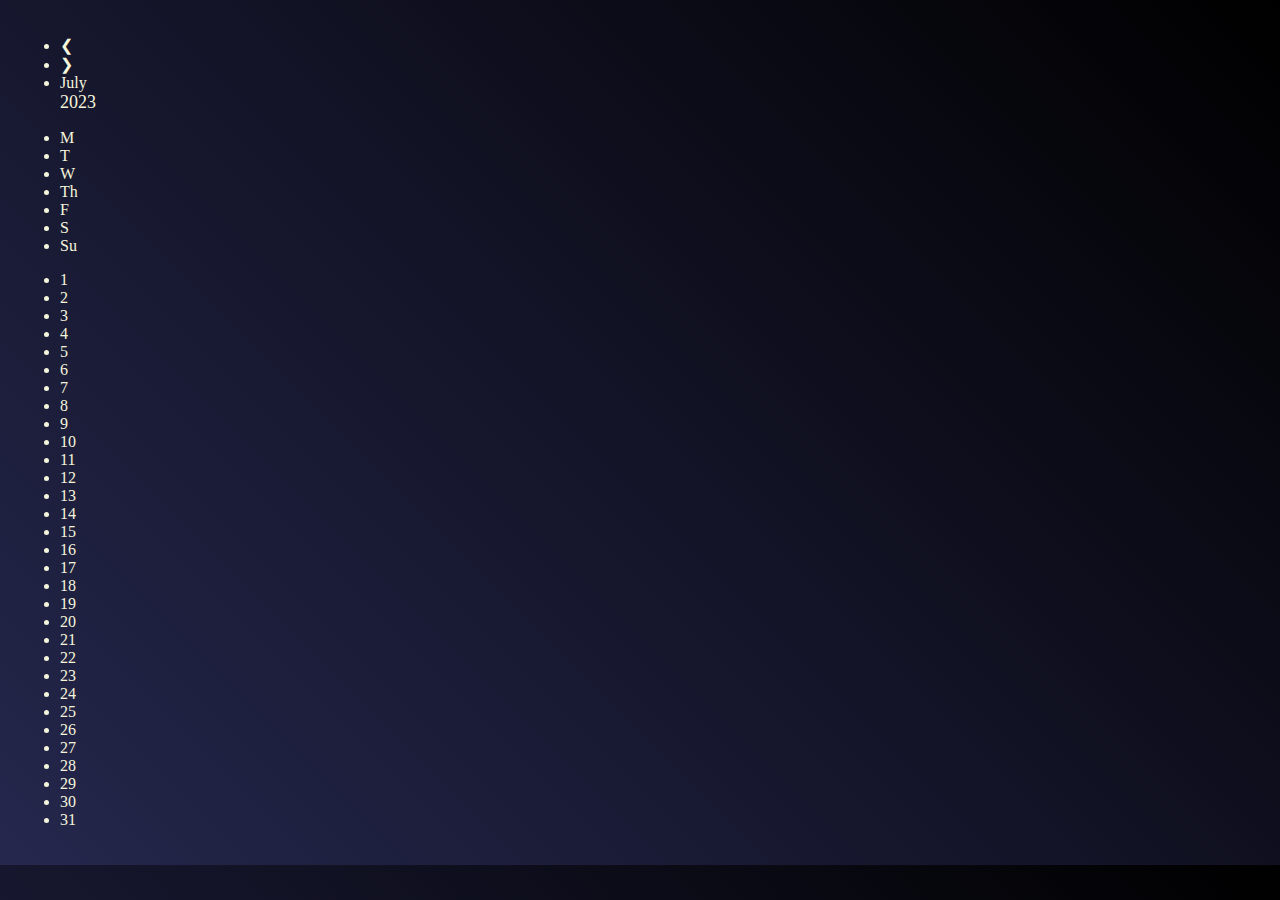
<file: planner.html>
<!DOCTYPE html>
<html>
  <head>
    <meta charset="utf-8">
    <meta name="viewport" content="width=device-width">
    <title></title>
    <link href="style.css" rel="stylesheet" type="text/css" />
    <link
    href="https://cdn.jsdelivr.net/npm/bootstrap@5.1.3/dist/css/bootstrap.min.css"
    rel="stylesheet"
    integrity="sha384-1BmE4kWBq78iYhFldvKuhfTAU6auU8tT94WrHftjDbrCEXSU1oBoqyl2QvZ6jIW3"
    crossorigin="anonymous"
  />
    <div class="month">
  <ul>
    <li class="prev">&#10094;</li>
    <li class="next">&#10095;</li>
    <li>July<br><span style="font-size:18px">2023</span></li>
  </ul>
</div>

<ul class="weekdays">
  <li>M</li>
  <li>T</li>
  <li>W</li>
  <li>Th</li>
  <li>F</li>
  <li>S</li>
  <li>Su</li>
</ul>

<ul class="days">  
  <li>1</li>
  <li>2</li>
  <li>3</li>
  <li>4</li>
  <li>5</li>
  <li>6</li>
  <li>7</li>
  <li>8</li>
  <li>9</li>
  <li>10</li>
  <li>11</li>
  <li>12</li>
  <li>13</li>
  <li>14</li>
  <li>15</li>
  <li>16</li>
  <li>17</li>
  <li>18</li>
  <li>19</li>
  <li>20</li>
  <li>21</li>
  <li>22</li>
  <li>23</li>
  <li>24</li>
  <li>25</li>
  <li>26</li>
  <li>27</li>
  <li>28</li>
  <li>29</li>
  <li>30</li>
  <li>31</li>
</ul>
</file>
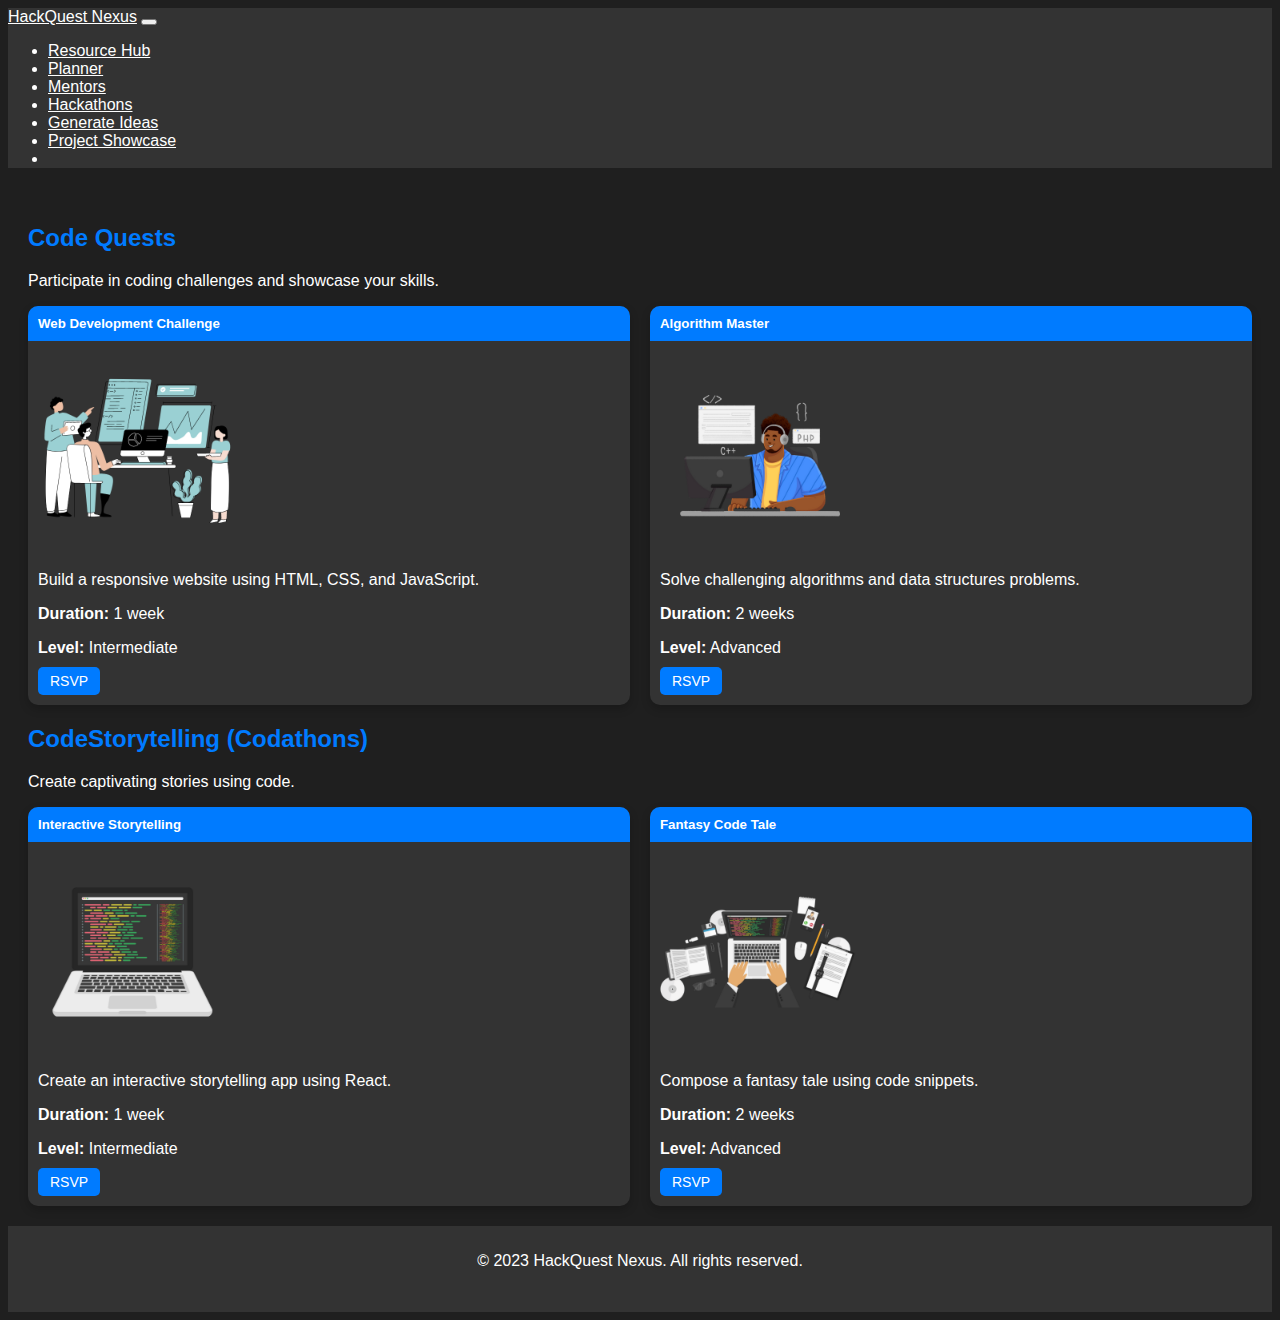
<file: code_quest_and_storytelling/codequest.html>
<!DOCTYPE html>
<html lang="en">

<head>
    <meta charset="UTF-8">
    <meta name="viewport" content="width=device-width, initial-scale=1.0">
    <title>User Profile</title>
    <link href="https://cdn.jsdelivr.net/npm/bootstrap@5.0.2/dist/css/bootstrap.min.css" rel="stylesheet"
        integrity="sha384-EVSTQN3/azprG1Anm3QDgpJLIm9Nao0Yz1ztcQTwFspd3yD65VohhpuuCOmLASjC" crossorigin="anonymous">
    <link href="codequest.css" rel="stylesheet">
</head>

<body>
    <nav class="navbar navbar-expand-lg navbar-dark bg-dark">
        <div class="container">
            <a class="navbar-brand" href="../index.html">HackQuest Nexus</a>
            <button class="navbar-toggler" type="button" data-bs-toggle="collapse" data-bs-target="#navbarNav"
                aria-controls="navbarNav" aria-expanded="false" aria-label="Toggle navigation">
                <span class="navbar-toggler-icon"></span>
            </button>
            <div class="collapse navbar-collapse" id="navbarNav">
                <ul class="navbar-nav ms-auto">
                    <li class="nav-item">
                        <a class="nav-link shining-text" href="#">Resource Hub</a>
                    </li>
                    <li class="nav-item">
                        <a class="nav-link shining-text" href="../hackathon_planner/planner.html">Planner</a>
                    </li>
                    <li class="nav-item">
                        <a class="nav-link shining-text" href="../mentorship/mentorship.html">Mentors</a>
                    </li>
                    <li class="nav-item">
                        <a class="nav-link shining-text" href="../hackathons/hackathons.html">Hackathons</a>
                    </li>
                    <li class="nav-item">
                        <a class="nav-link shining-text" href="#">Generate Ideas</a>
                    </li>
                    <li class="nav-item">
                        <a class="nav-link shining-text" href="../project_showcase/project_showcase.html">Project Showcase</a>
                    </li>
                    <li class="nav-item">
                        <a class="nav-link shining-text" href="../profile/profile.html">
                            <i class="fa fa-user"></i>
                        </a>
                    </li>
                </ul>
            </div>
        </div>
    </nav>

    <!-- main content -->
     <main class="main-content">
        <section class="code-quests">
            <h2 class="section-title">Code Quests</h2>
            <p>Participate in coding challenges and showcase your skills.</p>
            <div id="code-quests" class="card-columns"></div>
        </section>

        <section class="code-storytelling">
            <h2 class="section-title">CodeStorytelling (Codathons)</h2>
            <p>Create captivating stories using code.</p>
            <div id="code-storytelling" class="card-columns"></div>
        </section>
    </main>

    <!-- footer -->
    <footer class="footer bg-dark text-white py-5">
        <div class="container">
            <div class="row">
                <div class="col-md-6">
                    <p>&copy; 2023 HackQuest Nexus. All rights reserved.</p>
                </div>
                <div class="col-md-6">
                    <ul class="social-icons">
                        <li><a href="#" target="_blank"><i class="fa fa-facebook"></i></a></li>
                        <li><a href="#" target="_blank"><i class="fa fa-twitter"></i></a></li>
                        <li><a href="#" target="_blank"><i class="fa fa-instagram"></i></a></li>
                        <li><a href="#" target="_blank"><i class="fa fa-linkedin"></i></a></li>
                    </ul>
                </div>
            </div>
        </div>
    </footer>
    <script src="codequest.js"></script>
    <script src="https://cdn.jsdelivr.net/npm/bootstrap@5.3.0/dist/js/bootstrap.min.js"></script>
</body>

</html>
</file>
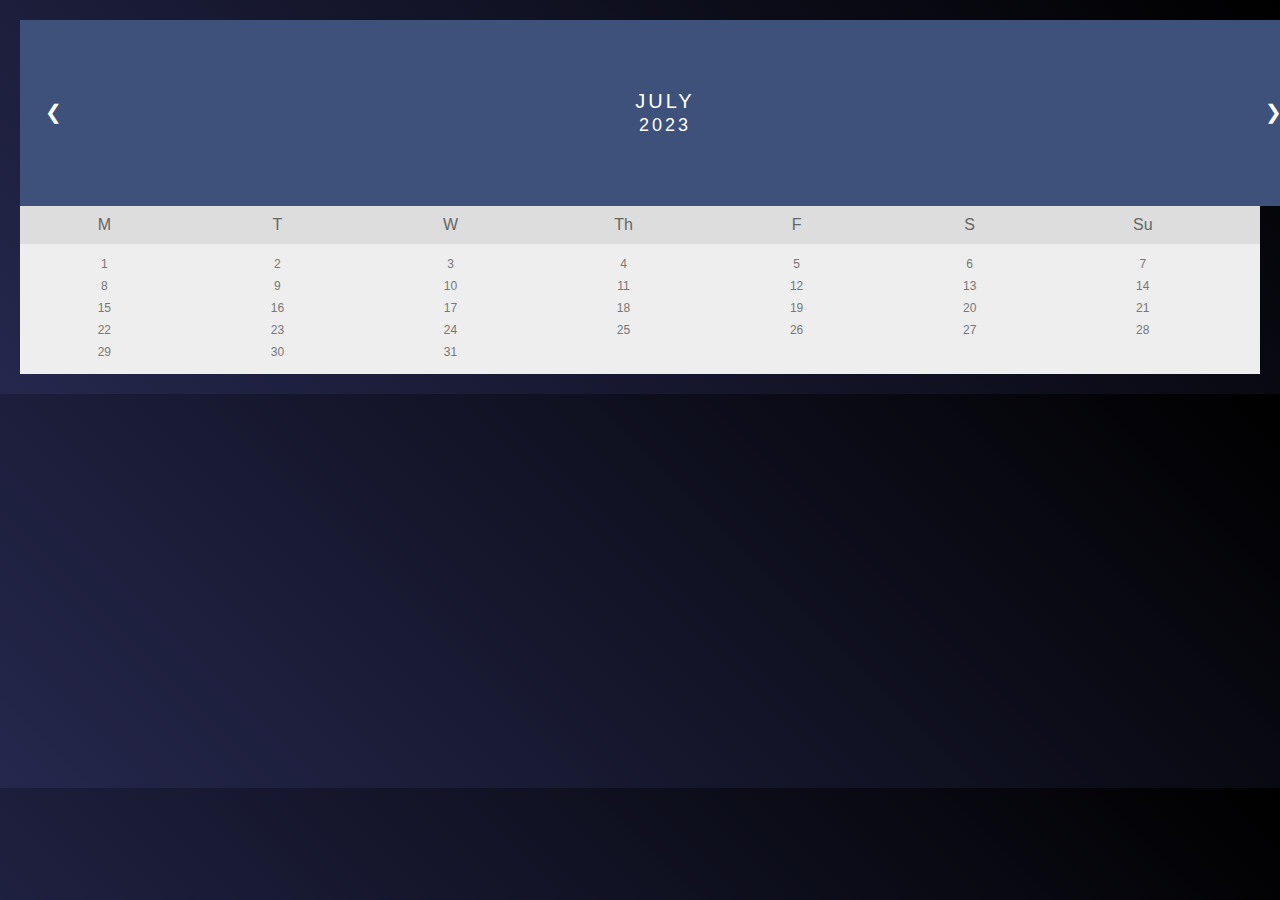
<file: hackathon_planner/planner.html>
<!DOCTYPE html>
<html>
  <head>
    <meta charset="utf-8">
    <meta name="viewport" content="width=device-width">
    <title></title>
    <link href="planner.css" rel="stylesheet" type="text/css" />
    <link
    href="https://cdn.jsdelivr.net/npm/bootstrap@5.1.3/dist/css/bootstrap.min.css"
    rel="stylesheet"
    integrity="sha384-1BmE4kWBq78iYhFldvKuhfTAU6auU8tT94WrHftjDbrCEXSU1oBoqyl2QvZ6jIW3"
    crossorigin="anonymous"
  />
    <div class="month">
  <ul>
    <li class="prev">&#10094;</li>
    <li class="next">&#10095;</li>
    <li>July<br><span style="font-size:18px">2023</span></li>
  </ul>
</div>

<ul class="weekdays">
  <li>M</li>
  <li>T</li>
  <li>W</li>
  <li>Th</li>
  <li>F</li>
  <li>S</li>
  <li>Su</li>
</ul>

<ul class="days">  
  <li>1</li>
  <li>2</li>
  <li>3</li>
  <li>4</li>
  <li>5</li>
  <li>6</li>
  <li>7</li>
  <li>8</li>
  <li>9</li>
  <li>10</li>
  <li>11</li>
  <li>12</li>
  <li>13</li>
  <li>14</li>
  <li>15</li>
  <li>16</li>
  <li>17</li>
  <li>18</li>
  <li>19</li>
  <li>20</li>
  <li>21</li>
  <li>22</li>
  <li>23</li>
  <li>24</li>
  <li>25</li>
  <li>26</li>
  <li>27</li>
  <li>28</li>
  <li>29</li>
  <li>30</li>
  <li>31</li>
</ul>
</file>
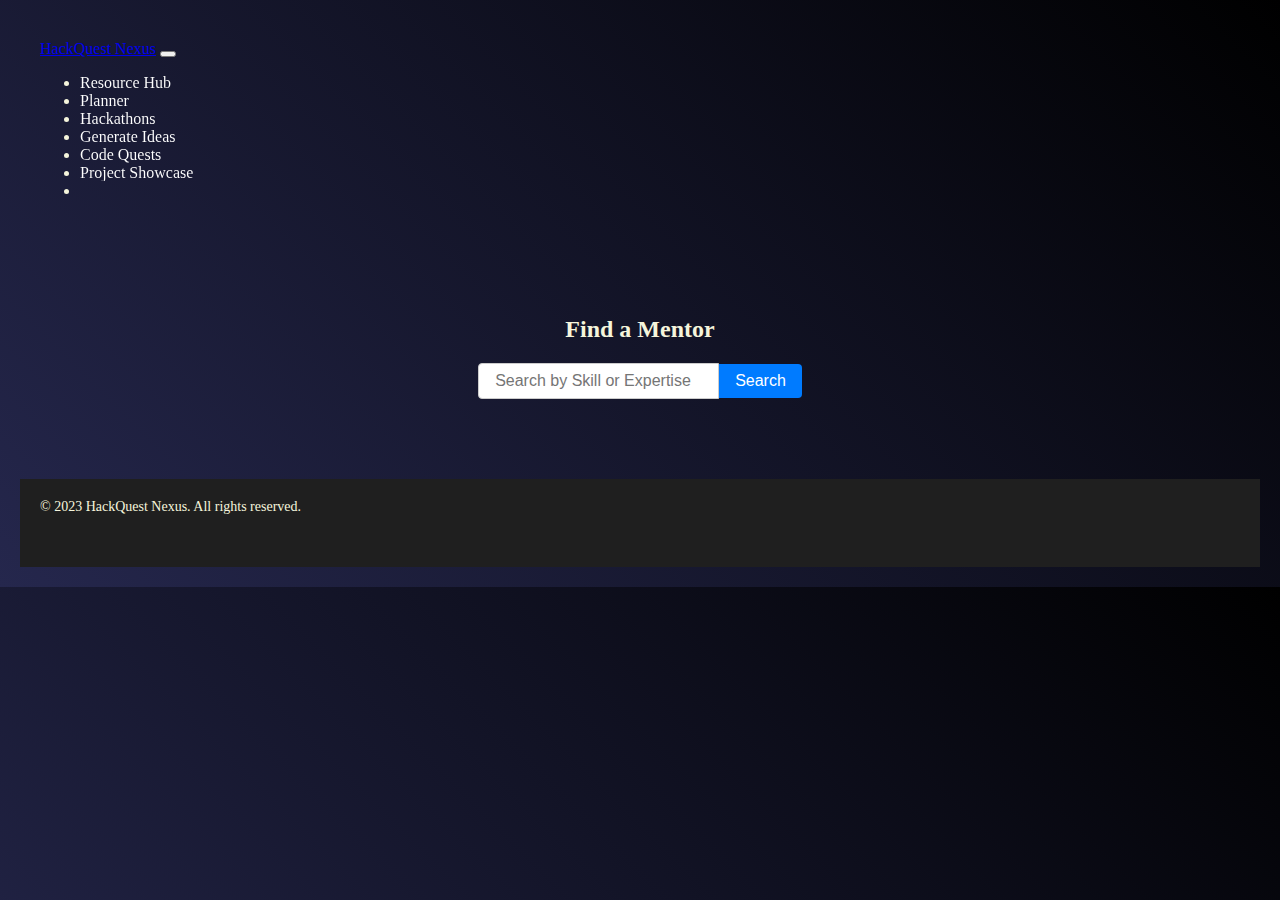
<file: mentorship/mentorship.html>
<!DOCTYPE html>
<html lang="en">

<head>
    <meta charset="UTF-8">
    <meta name="viewport" content="width=device-width, initial-scale=1.0">
    <title>User Profile</title>
    <link href="https://cdn.jsdelivr.net/npm/bootstrap@5.0.2/dist/css/bootstrap.min.css" rel="stylesheet"
        integrity="sha384-EVSTQN3/azprG1Anm3QDgpJLIm9Nao0Yz1ztcQTwFspd3yD65VohhpuuCOmLASjC" crossorigin="anonymous">
    <link href="mentorship.css" rel="stylesheet">
    <link href="../style.css" rel="stylesheet">
</head>

<body>
    <nav class="navbar navbar-expand-lg navbar-dark bg-dark">
        <div class="container">
            <a class="navbar-brand" href="../index.html">HackQuest Nexus</a>
            <button class="navbar-toggler" type="button" data-bs-toggle="collapse" data-bs-target="#navbarNav"
                aria-controls="navbarNav" aria-expanded="false" aria-label="Toggle navigation">
                <span class="navbar-toggler-icon"></span>
            </button>
            <div class="collapse navbar-collapse" id="navbarNav">
                <ul class="navbar-nav ms-auto">
                    <li class="nav-item">
                        <a class="nav-link shining-text" href="../resource_hub/research.html">Resource Hub</a>
                    </li>
                    <li class="nav-item">
                        <a class="nav-link shining-text" href="../hackathon_planner/">Planner</a>
                    </li>
                    <li class="nav-item">
                        <a class="nav-link shining-text" href="../hackathons/hackathons.html">Hackathons</a>
                    </li>
                    <li class="nav-item">
                        <a class="nav-link shining-text" href="https://vaishnavi-3969-v607545c27o.streamlit.app">Generate Ideas</a>
                    </li>
                    <li class="nav-item">
                        <a class="nav-link shining-text" href="../code_quest_and_storytelling/codequest.html">Code Quests</a>
                    </li>
                    <li class="nav-item">
                        <a class="nav-link shining-text" href="../project_showcase/project_showcase.html">Project Showcase</a>
                    </li>
                    <li class="nav-item">
                        <a class="nav-link shining-text" href="../profile/profile.html">
                            <i class="fa fa-user"></i>
                        </a>
                    </li>
                </ul>
            </div>
        </div>
    </nav>

    <section class="mentor-list">
        <div class="container">
            <h2 class="text-center mb-4">Find a Mentor</h2>
            <div class="search-form">
                <input type="text" placeholder="Search by Skill or Expertise" id="searchInput">
                <button onclick="searchMentors()">Search</button>
            </div>
            <div class="mentor-grid" id="mentorGrid">
            </div>
        </div>
    </section>
    <div class="modal" id="mentorModal">
        <div class="modal-content">
            <span class="close-btn" onclick="closePopup()">&times;</span>
            <h3 id="modalTitle"></h3>
            <p><strong>Email:</strong> <span id="modalEmail"></span></p>
            <p><strong>Phone:</strong> <span id="modalPhone"></span></p>
            <button class="connect-btn" onclick="connect()">Connect</button>
            <button class="schedule-call-btn" onclick="scheduleCall()">Schedule Call</button>
        </div>
    </div>
    <footer class="footer bg-dark text-white py-5">
        <div class="container">
            <div class="row">
                <div class="col-md-6">
                    <p>&copy; 2023 HackQuest Nexus. All rights reserved.</p>
                </div>
                <div class="col-md-6">
                    <ul class="social-icons">
                        <li><a href="#" target="_blank"><i class="fa fa-facebook"></i></a></li>
                        <li><a href="#" target="_blank"><i class="fa fa-twitter"></i></a></li>
                        <li><a href="#" target="_blank"><i class="fa fa-instagram"></i></a></li>
                        <li><a href="#" target="_blank"><i class="fa fa-linkedin"></i></a></li>
                    </ul>
                </div>
            </div>
        </div>
    </footer>    
    <script src="mentorship.js"></script>
    <script src="https://cdn.jsdelivr.net/npm/bootstrap@5.3.0/dist/js/bootstrap.min.js"></script>
</body>

</html>
</file>
<file: style.css>
body {
    background: linear-gradient(45deg, #25274d, #000);
    color: beige;
    margin: 10px;
    padding: 10px;
}

.hero {
    color: #fff;
    padding: 100px 0;
    background: linear-gradient(135deg, #52154E 0%, #764ba2 100%);
    text-shadow: 2px 2px 4px rgba(0, 0, 0, 0.4);
}

.hero h1 {
    font-size: 3rem;
}

.hero p {
    font-size: 1.5rem;
    margin-bottom: 30px;
    text-shadow: 1px 1px 2px rgba(69, 58, 58, 0.4);
}

.card {
    border-radius: 10px;
    background: linear-gradient(135deg, #4a1446 0%, #52154E 100%);
    box-shadow: 0 4px 10px rgba(172, 197, 197, 0.9);
    transition: transform 0.3s;
    cursor: pointer;
    position: relative;
    margin: 2px;
}

.card:before {
    position: absolute;
    top: -10px;
    left: -10px;
    width: calc(100% + 20px);
    height: calc(100% + 20px);
    background: linear-gradient(135deg, #9BF3F0 0%, #DAFFED 100%);
    opacity: 0.2;
    border-radius: 20px;
}

.card:hover {
    transform: translateY(-5px) rotate(3deg);
}

.card h3 {
    font-size: 1.5rem;
    text-shadow: 1px 1px 2px rgba(69, 58, 58, 0.4);
}

.card p {
    font-size: 1rem;
    color: #777;
}

.action-section .btn-primary {
    animation: pulse 2s infinite;
}

@keyframes pulse {
    0% {
        transform: scale(1);
    }
    50% {
        transform: scale(1.1);
    }
    100% {
        transform: scale(1);
    }
}

.image-container {
    display: flex;
    justify-content: center;
    margin-bottom: 20px;
    height: 250px;
}

.project-image {
    height: 200px;
    object-fit: contain;
}

#project-container {
    display: flex;
    flex-wrap: wrap;
    justify-content: center;
    font-size: large;
}

li:hover {
    box-shadow: 0 4px 10px #DAFFED;
}

.shining-text {
    background-image: linear-gradient(to right, #ffffff 0%, #ffffff 50%, #ffc107 100%);
    background-size: 200% auto;
    background-clip: text;
    -webkit-background-clip: text;
    color: transparent;
    animation: shining 2s linear infinite;
    transition: background-position 0.3s ease-out;
}

@keyframes shining {
    to {
        background-position: 200% center;
    }
}
/* footer */
.footer {
    background-color: #1f1f1f;
}

.footer p {
    margin: 0;
    font-size: 14px;
}

.social-icons {
    list-style: none;
    padding: 0;
    display: flex;
    justify-content: center;
    align-items: center;
}

.social-icons li {
    margin: 0 10px;
}

.social-icons a {
    color: #fff;
    font-size: 20px;
    text-decoration: none;
    transition: color 0.3s ease;
}

.social-icons a:hover {
    color: #007bff;
}
</file>
<file: code_quest_and_storytelling/codequest.css>
body {
    background-color: #1f1f1f;
    color: #fff;
    font-family: Arial, sans-serif;
}

.navbar {
    background-color: #333;
}

.navbar-brand {
    color: #fff;
}

.nav-link {
    color: #fff;
}

.main-content {
    padding: 20px;
}

.section-title {
    color: #007bff;
}

.card {
    background-color: #333;
    color: #fff;
    border: none;
    border-radius: 10px;
    box-shadow: 0 4px 10px rgba(0, 0, 0, 0.2);
    transition: transform 0.3s;
}

.card-header {
    background-color: #007bff;
    border-radius: 10px 10px 0 0;
    padding: 10px;
}

.card-title {
    margin: 0;
    color: #fff;
}

.card-body {
    padding: 10px;
}

.card-body p {
    margin-bottom: 0;
}

.footer {
    background-color: #333;
    color: #fff;
    text-align: center;
    padding: 10px;
}

.social-icons {
    list-style: none;
    padding: 0;
    display: flex;
    justify-content: center;
}

.social-icons li {
    margin-right: 10px;
}

.social-icons a {
    color: #fff;
    font-size: 24px;
    text-decoration: none;
}

.social-icons a:hover {
    color: #007bff;
}

@media (max-width: 768px) {
    .navbar-expand-lg .navbar-collapse {
        background-color: #333;
    }
}
.card-columns {
    column-count: 2;
    column-gap: 20px;
}

.rsvp-btn {
    display: inline-block;
    padding: 6px 12px;
    margin-top: 10px;
    font-size: 14px;
    font-weight: 400;
    color: #fff;
    background-color: #007bff;
    border: none;
    border-radius: 5px;
    cursor: pointer;
}

.rsvp-btn:hover {
    background-color: #0056b3;
}
img{
    width: 200px;
    height: 200px;
}
</file>
<file: hackathon_planner/planner.css>
body {
    background: linear-gradient(45deg, #25274d, #000);
    color: beige;
    margin: 10px;
    padding: 10px;
}

.hero {
    color: #fff;
    padding: 100px 0;
    background: linear-gradient(135deg, #52154E 0%, #764ba2 100%);
    text-shadow: 2px 2px 4px rgba(0, 0, 0, 0.4);
}

.hero h1 {
    font-size: 3rem;
}

.hero p {
    font-size: 1.5rem;
    margin-bottom: 30px;
    text-shadow: 1px 1px 2px rgba(69, 58, 58, 0.4);
}

.card {
    border-radius: 10px;
    background: linear-gradient(135deg, #4a1446 0%, #52154E 100%);
    box-shadow: 0 4px 10px rgba(172, 197, 197, 0.9);
    transition: transform 0.3s;
    cursor: pointer;
    position: relative;
    margin: 2px;
}

.card:before {
    position: absolute;
    top: -10px;
    left: -10px;
    width: calc(100% + 20px);
    height: calc(100% + 20px);
    background: linear-gradient(135deg, #9BF3F0 0%, #DAFFED 100%);
    opacity: 0.2;
    border-radius: 20px;
}

.card:hover {
    transform: translateY(-5px) rotate(3deg);
}

.card h3 {
    font-size: 1.5rem;
    text-shadow: 1px 1px 2px rgba(69, 58, 58, 0.4);
}

.card p {
    font-size: 1rem;
    color: #777;
}

.action-section .btn-primary {
    animation: pulse 2s infinite;
}

@keyframes pulse {
    0% {
        transform: scale(1);
    }
    50% {
        transform: scale(1.1);
    }
    100% {
        transform: scale(1);
    }
}

.image-container {
    display: flex;
    justify-content: center;
    margin-bottom: 20px;
    height: 250px;
}

.project-image {
    height: 200px;
    object-fit: contain;
}

#project-container {
    display: flex;
    flex-wrap: wrap;
    justify-content: center;
    font-size: large;
}

li:hover {
    box-shadow: 0 4px 10px #DAFFED;
}

.shining-text {
    background-image: linear-gradient(to right, #ffffff 0%, #ffffff 50%, #ffc107 100%);
    background-size: 200% auto;
    background-clip: text;
    -webkit-background-clip: text;
    color: transparent;
    animation: shining 2s linear infinite;
    transition: background-position 0.3s ease-out;
}
ul {list-style-type: none;}
body {font-family: Verdana, sans-serif;}

/* Month header */
.month {
  padding: 70px 25px;
  width: 100%;
  background: #3d517b;
  text-align: center;
}

/* Month list */
.month ul {
  margin: 0;
  padding: 0;
}

.month ul li {
  color: white;
  font-size: 20px;
  text-transform: uppercase;
  letter-spacing: 3px;
}

/* Previous button inside month header */
.month .prev {
  float: left;
  padding-top: 10px;
}

/* Next button */
.month .next {
  float: right;
  padding-top: 10px;
}

/* Weekdays (Mon-Sun) */
.weekdays {
  margin: 0;
  padding: 10px 0;
  background-color:#ddd;
}

.weekdays li {
  display: inline-block;
  width: 13.6%;
  color: #666;
  text-align: center;
}

/* Days (1-31) */
.days {
  padding: 10px 0;
  background: #eee;
  margin: 0;
}

.days li {
  list-style-type: none;
  display: inline-block;
  width: 13.6%;
  text-align: center;
  margin-bottom: 5px;
  font-size:12px;
  color: #777;
}

/* Highlight the "current" day */
.days li .active {
  padding: 5px;
  background: #3d517b;
  color: white !important
}
</file>
<file: mentorship/mentorship.css>
.container {
    max-width: 1200px;
    margin: 0 auto;
    padding: 20px;
}

.text-center {
    text-align: center;
}

.mb-4 {
    margin-bottom: 20px;
}

.mentor-list {
    padding: 40px 0;
}

.search-form {
    display: flex;
    justify-content: center;
    align-items: center;
    margin-bottom: 20px;
}

.search-form input[type="text"] {
    padding: 8px 16px;
    font-size: 16px;
    border: 1px solid #ccc;
    border-radius: 4px 0 0 4px;
}

.search-form button {
    padding: 8px 16px;
    font-size: 16px;
    background-color: #007bff;
    color: #fff;
    border: none;
    border-radius: 0 4px 4px 0;
    cursor: pointer;
}

.mentor-grid {
    display: grid;
    grid-template-columns: repeat(auto-fit, minmax(250px, 1fr));
    gap: 20px;
}

.mentor-card {
    border: 1px solid #ccc;
    border-radius: 4px;
    padding: 16px;
    box-shadow: 0 2px 5px rgba(0, 0, 0, 0.1);
}

.mentor-card h3 {
    margin-top: 0;
}

.mentor-card p {
    margin-bottom: 8px;
}

.mentor-card .expertise {
    color: #007bff;
}

.modal {
    display: none;
    position: fixed;
    z-index: 1;
    left: 0;
    top: 0;
    width: 100%;
    height: 100%;
    background-color: rgba(0, 0, 0, 0.5);
  }
  
  .modal-content {
    background-color: #000;
    padding: 20px;
    border: 1px solid #888;
    border-radius: 8px;
    max-width: 400px;
    margin: 15% auto;
  }
  
  .close-btn {
    color: #000;
    float: right;
    font-size: 28px;
    font-weight: bold;
  }
  
  .close-btn:hover,
  .close-btn:focus {
    color: black;
    text-decoration: none;
    cursor: pointer;
  }
  
  .connect-btn,
  .schedule-call-btn {
    margin-top: 10px;
    padding: 8px 16px;
    font-size: 16px;
    background-color: #007bff;
    color: #000;
    border: none;
    border-radius: 4px;
    cursor: pointer;
  }
  
  .connect-btn:hover,
  .schedule-call-btn:hover {
    background-color: #0056b3;
  }
</file>
